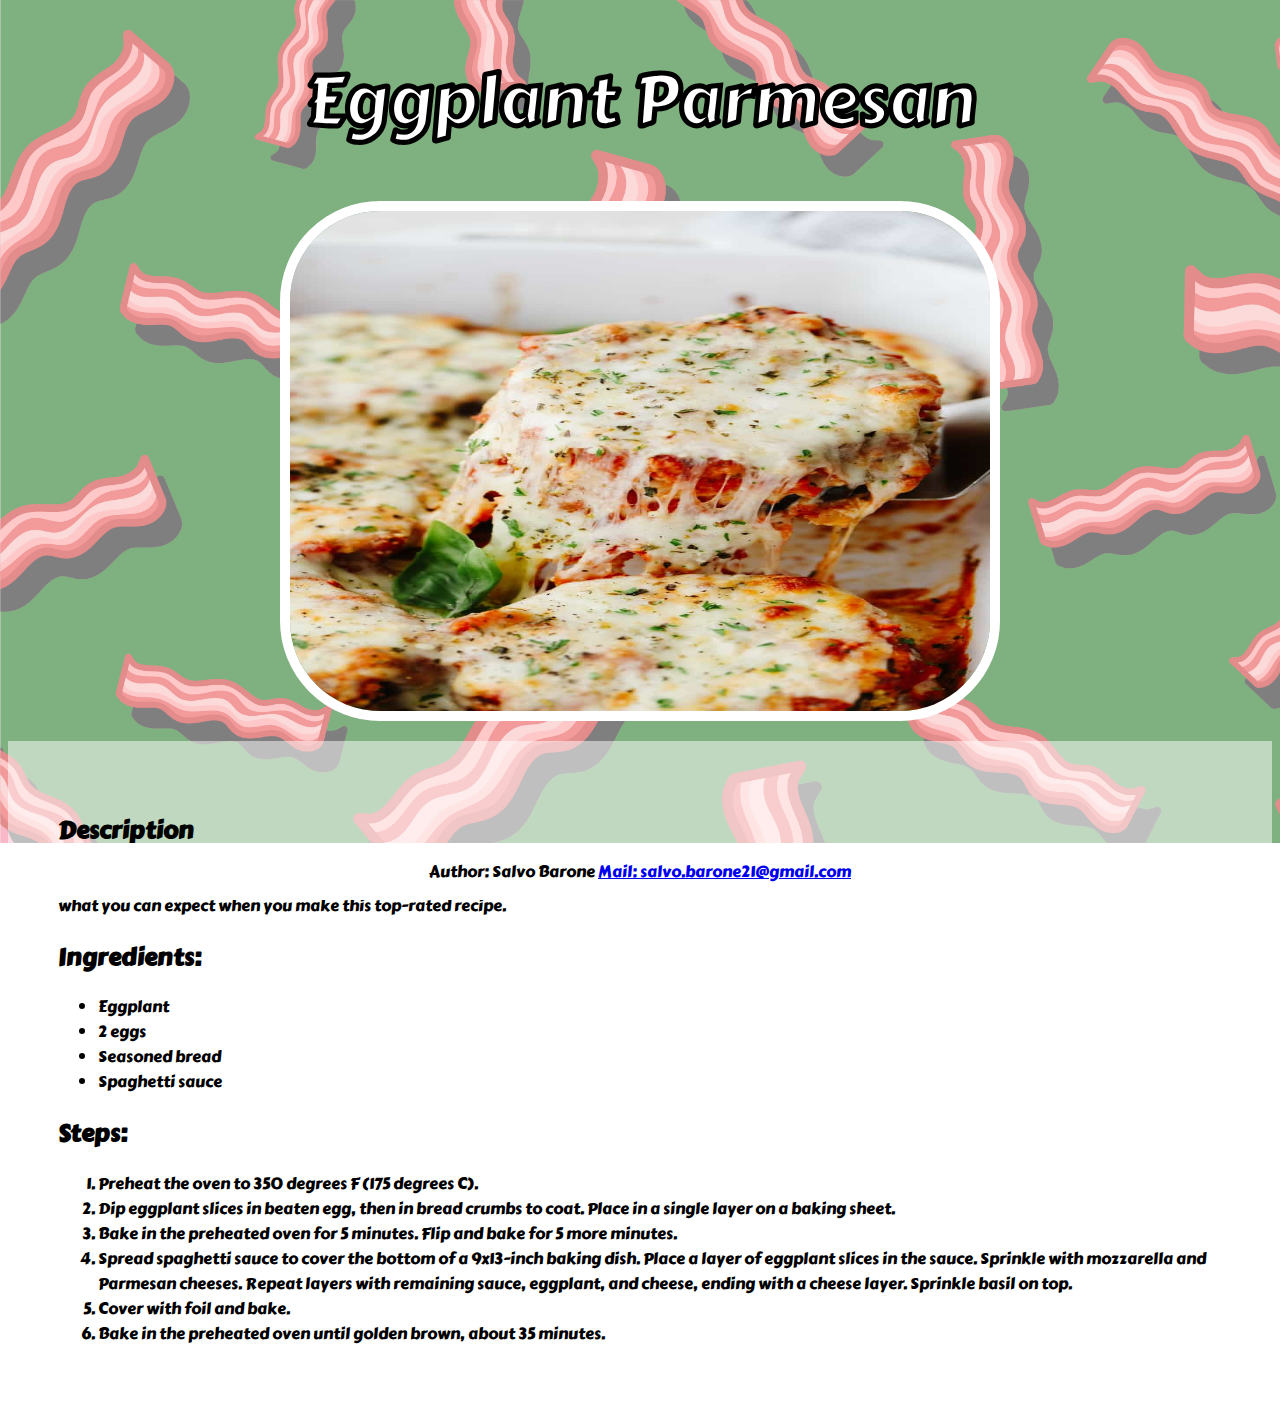
<file: recipes/eggplant-parmesan.html>
<!DOCTYPE html>
<html lang="en">
<head>
    <meta charset="UTF-8">
    <meta http-equiv="X-UA-Compatible" content="IE=edge">
    <meta name="viewport" content="width=device-width, initial-scale=1.0">
    <link href="style.css" rel="stylesheet" type="text/css"> 
    <title>Eggplant parmesan</title>
</head>
<body>
    <link rel="preconnect" href="https://fonts.googleapis.com">
    <link rel="preconnect" href="https://fonts.gstatic.com" crossorigin>
    <link href="https://fonts.googleapis.com/css2?family=Carter+One&family=Noto+Sans+NKo&display=swap" rel="stylesheet">
    <h1>Eggplant Parmesan</h1>
    <div class="content"> 
   <img src="eggplant-parmesan.jpg"> 
   <div class="text">
   <h2>Description</h2>
    <p>Crisp, saucy, and flavorful eggplant Parmesan is just one easy recipe away. You'll find the full recipe below with step-by-step instructions, but here's what you can expect when you make this top-rated recipe.</p>
<h2>Ingredients:</h2>
<ul>
    <li>Eggplant</li>
    <li>2 eggs</li>
    <li>Seasoned bread</li>
    <li>Spaghetti sauce</li>
</ul>
<h2>Steps:</h2>
<ol>
    <li>Preheat the oven to 350 degrees F (175 degrees C).</li>
    <li>Dip eggplant slices in beaten egg, then in bread crumbs to coat. Place in a single layer on a baking sheet.</li>
    <li>Bake in the preheated oven for 5 minutes. Flip and bake for 5 more minutes.</li>
    <li>Spread spaghetti sauce to cover the bottom of a 9x13-inch baking dish. Place a layer of eggplant slices in the sauce. Sprinkle with mozzarella and Parmesan cheeses. Repeat layers with remaining sauce, eggplant, and cheese, ending with a cheese layer. Sprinkle basil on top.</li>
    <li>Cover with foil and bake.</li>
    <li>Bake in the preheated oven until golden brown, about 35 minutes.</li>
</ol>
</div>
</div>
</body>
<footer>
    <p>Author: Salvo Barone <a href="mailto:salvo.barone21@gmail.com">Mail: salvo.barone21@gmail.com</a></p>
  </footer>
</html>
</file>
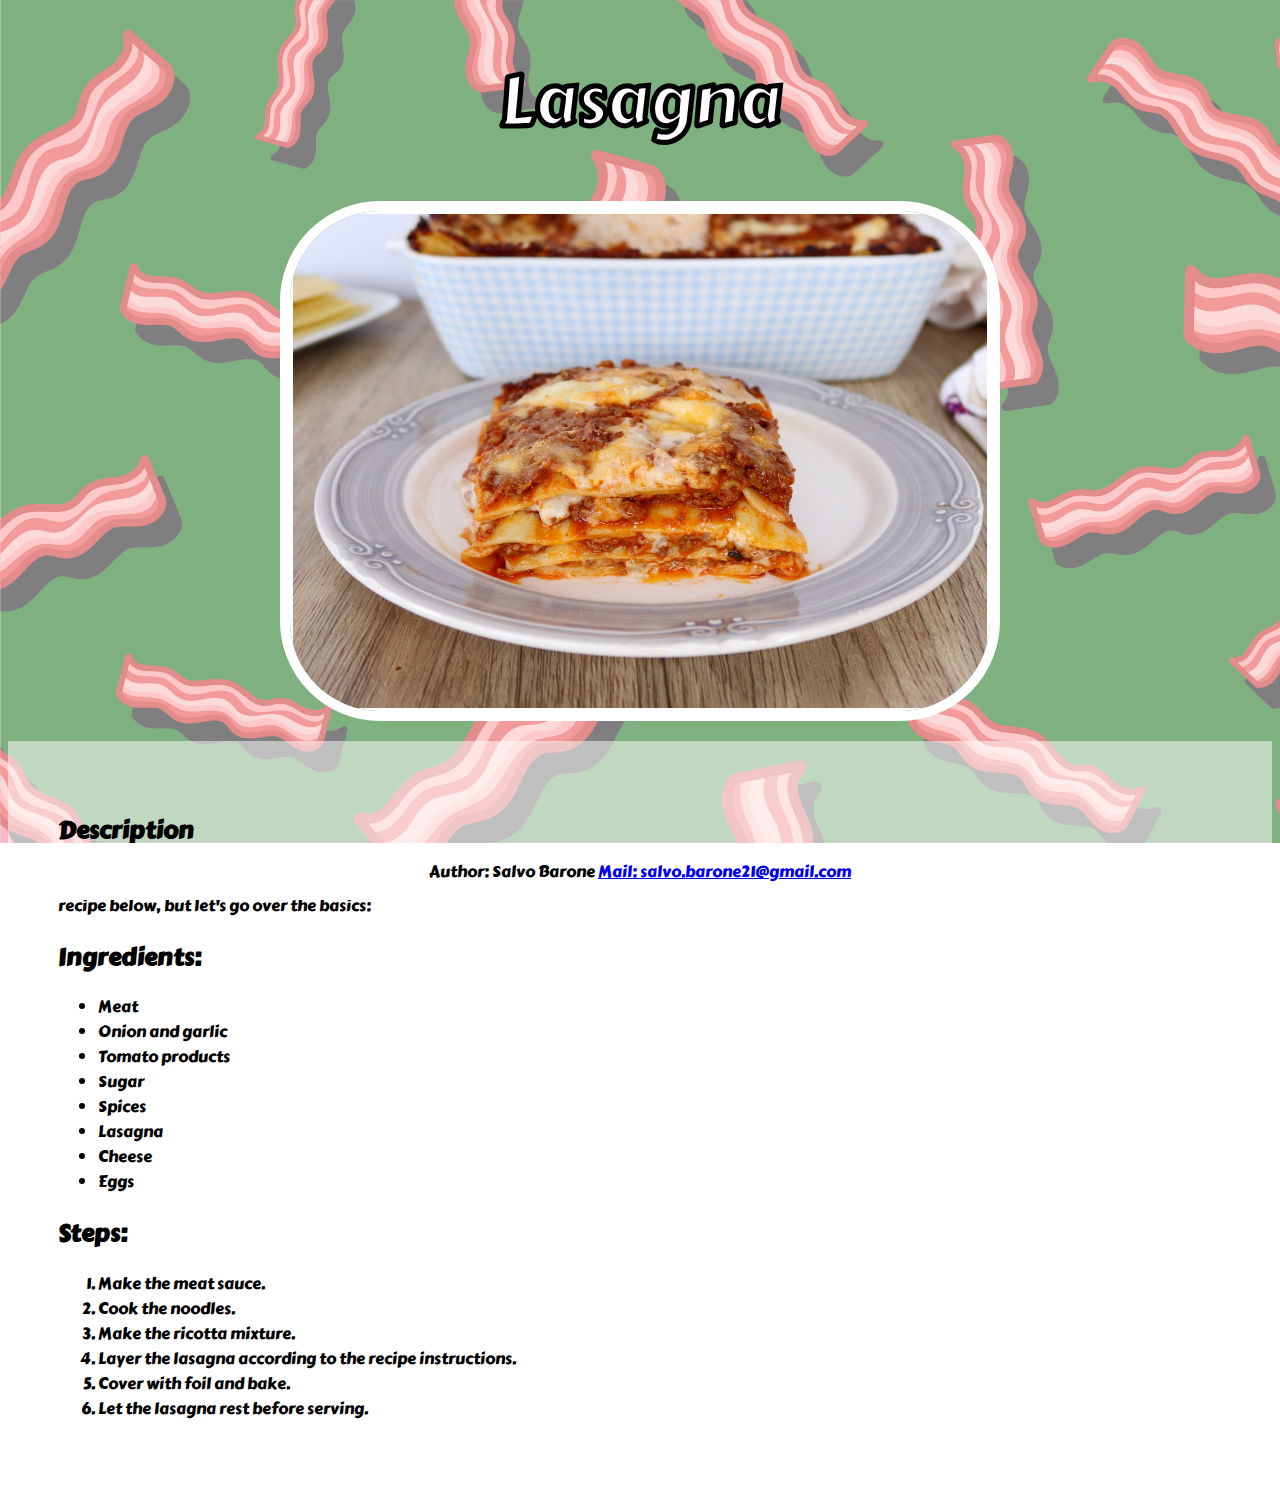
<file: recipes/lasagna.html>
<!DOCTYPE html>
<html lang="en">
<head>
    <meta charset="UTF-8">
    <meta http-equiv="X-UA-Compatible" content="IE=edge">
    <meta name="viewport" content="width=device-width, initial-scale=1.0">
    <link href="style.css" rel="stylesheet" type="text/css"> 
    <title>Lasagna</title>
</head>
<body>
    <link rel="preconnect" href="https://fonts.googleapis.com">
    <link rel="preconnect" href="https://fonts.gstatic.com" crossorigin>
    <link href="https://fonts.googleapis.com/css2?family=Carter+One&family=Noto+Sans+NKo&display=swap" rel="stylesheet">
   <h1>Lasagna</h1> 
   <div class="content">
   <img src="lasagna.jpg">
   <div class="text">
   <h2>Description</h2>
    <p>Making lasagna can be time-consuming, but the results are well worth the wait. You'll find a detailed ingredient list and step-by-step instructions in the recipe below, but let's go over the basics:</p>
<h2>Ingredients:</h2>
<ul>
    <li>Meat</li>
    <li>Onion and garlic</li>
    <li>Tomato products</li>
    <li>Sugar</li>
    <li>Spices</li>
    <li>Lasagna</li>
    <li>Cheese</li>
    <li>Eggs</li>
</ul>
<h2>Steps:</h2>
<ol>
    <li>Make the meat sauce.</li>
    <li>Cook the noodles.</li>
    <li>Make the ricotta mixture.</li>
    <li>Layer the lasagna according to the recipe instructions.</li>
    <li>Cover with foil and bake.</li>
    <li>Let the lasagna rest before serving.</li>
</ol>
</div>
</div>
</body>
<footer>
    <p>Author: Salvo Barone <a href="mailto:salvo.barone21@gmail.com">Mail: salvo.barone21@gmail.com</a></p>
  </footer>
</html>
</file>
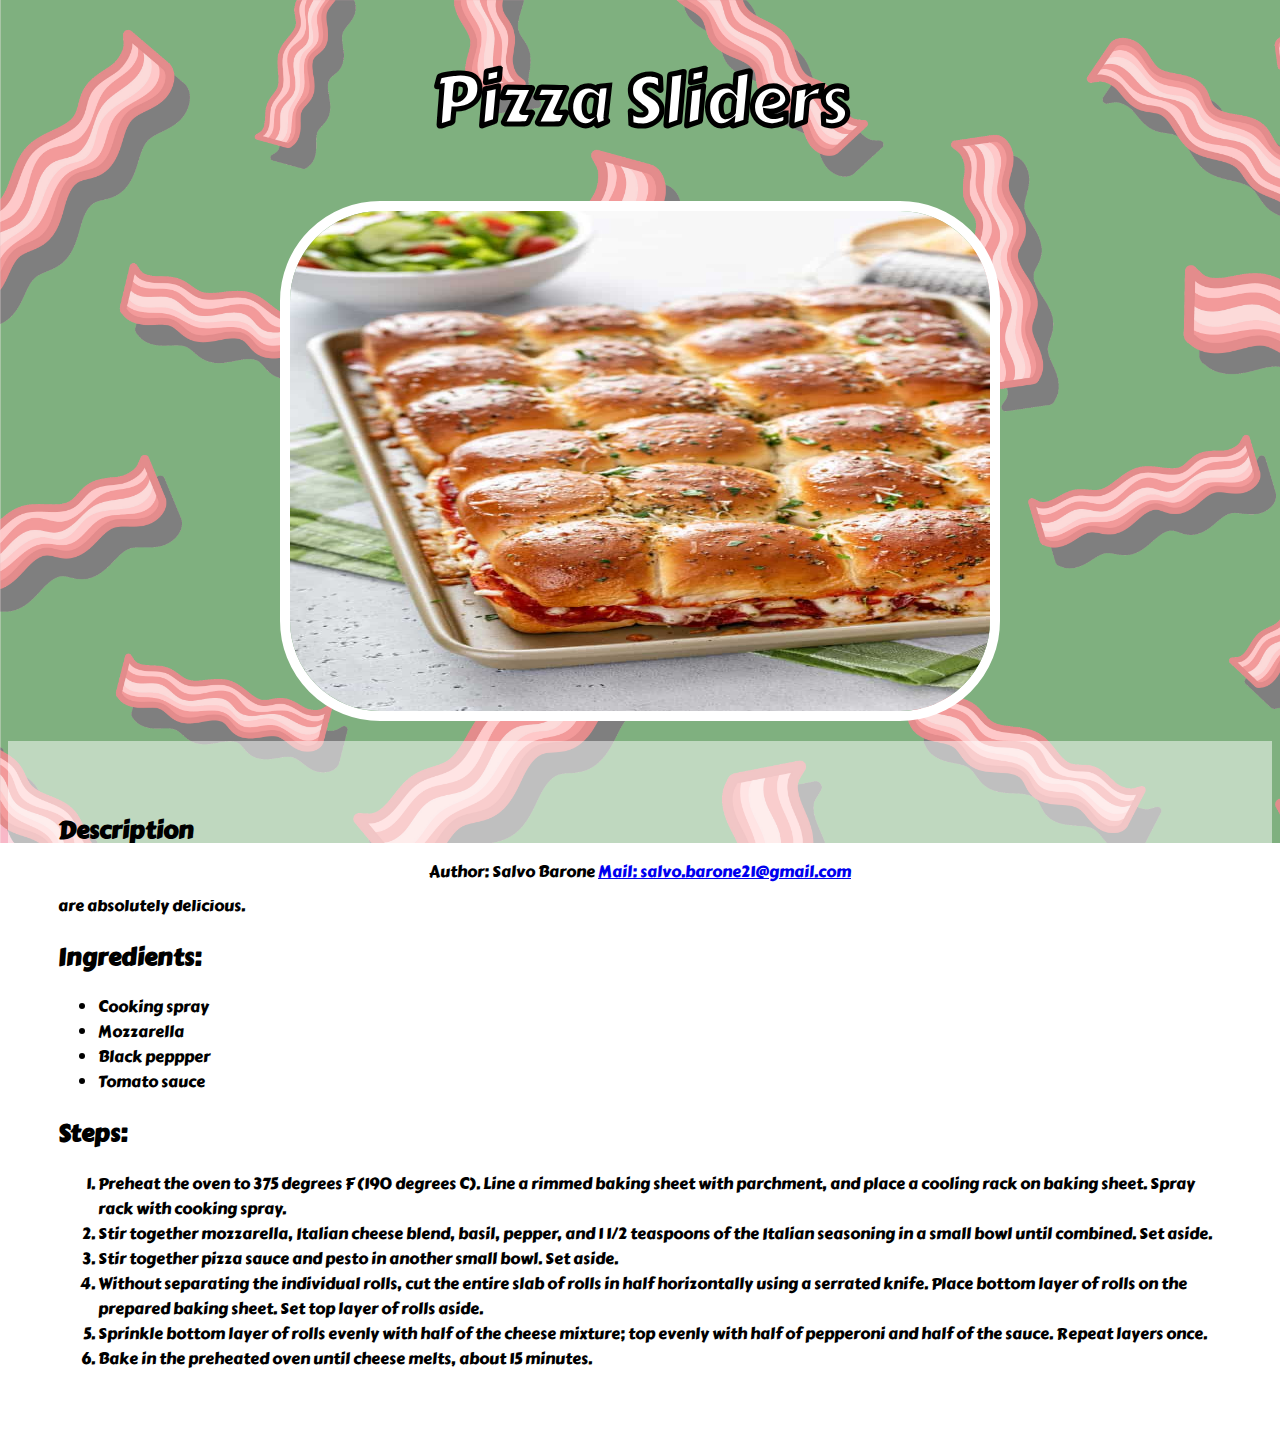
<file: recipes/pizza-sliders.html>
<!DOCTYPE html>
<html lang="en">
<head>
    <meta charset="UTF-8">
    <meta http-equiv="X-UA-Compatible" content="IE=edge">
    <meta name="viewport" content="width=device-width, initial-scale=1.0">
    <link href="style.css" rel="stylesheet" type="text/css"> 
    <title>Pizza sliders</title>
</head>
<body>
    <link rel="preconnect" href="https://fonts.googleapis.com">
    <link rel="preconnect" href="https://fonts.gstatic.com" crossorigin>
    <link href="https://fonts.googleapis.com/css2?family=Carter+One&family=Noto+Sans+NKo&display=swap" rel="stylesheet">
    <h1>Pizza Sliders</h1> 
    <div class="content"> 
    <img src="pizza-sliders.jpg"> 
    <div class="text">
    <h2>Description</h2>
     <p>These sliders really taste like pizza (as they should) but with a hint of sweetness from the Hawaiian rolls. Trying to separate them can get messy but they are absolutely delicious.</p>
 <h2>Ingredients:</h2>
 <ul>
     <li>Cooking spray</li>
     <li>Mozzarella</li>
     <li>Black peppper</li>
     <li>Tomato sauce</li>
 </ul>
 <h2>Steps:</h2>
 <ol>
     <li>Preheat the oven to 375 degrees F (190 degrees C). Line a rimmed baking sheet with parchment, and place a cooling rack on baking sheet. Spray rack with cooking spray.</li>
     <li>Stir together mozzarella, Italian cheese blend, basil, pepper, and 1 1/2 teaspoons of the Italian seasoning in a small bowl until combined. Set aside.</li>
     <li>Stir together pizza sauce and pesto in another small bowl. Set aside.</li>
     <li>Without separating the individual rolls, cut the entire slab of rolls in half horizontally using a serrated knife. Place bottom layer of rolls on the prepared baking sheet. Set top layer of rolls aside.</li>
     <li>Sprinkle bottom layer of rolls evenly with half of the cheese mixture; top evenly with half of pepperoni and half of the sauce. Repeat layers once.</li>
     <li>Bake in the preheated oven until cheese melts, about 15 minutes.</li>
 </ol>
</div>
</div>
</body>
<footer>
    <p>Author: Salvo Barone <a href="mailto:salvo.barone21@gmail.com">Mail: salvo.barone21@gmail.com</a></p>
  </footer>
</html>
</file>
<file: recipes/style.css>
body {
    height: 100%;
    background-image: url(../background.png);
    background-repeat: no-repeat;
    background-attachment: fixed;
    background-size: cover;
    font-family: 'Carter One', cursive;
}
h1 {
    font-size: 70px;
    text-align: center;
    font-weight: bold;
    color: white;
    -webkit-text-stroke: 3px black;
}
img {
    width: 700px;
    height: 500px;
    border-radius: 100px;
    border-style: solid;
    border-width: 10px;
    color: white;
    display: block;
    margin: 0 auto;
  }
  .text {
    background-color: rgba(255, 255, 255, 0.5);
    margin-top: 20px;
    padding: 50px;
  }

  footer {
    position: fixed;
    left: 0;
    bottom: 0;
    width: 100%;
    background-color: white;
    color: black;
    text-align: center;
    
  }
</file>
